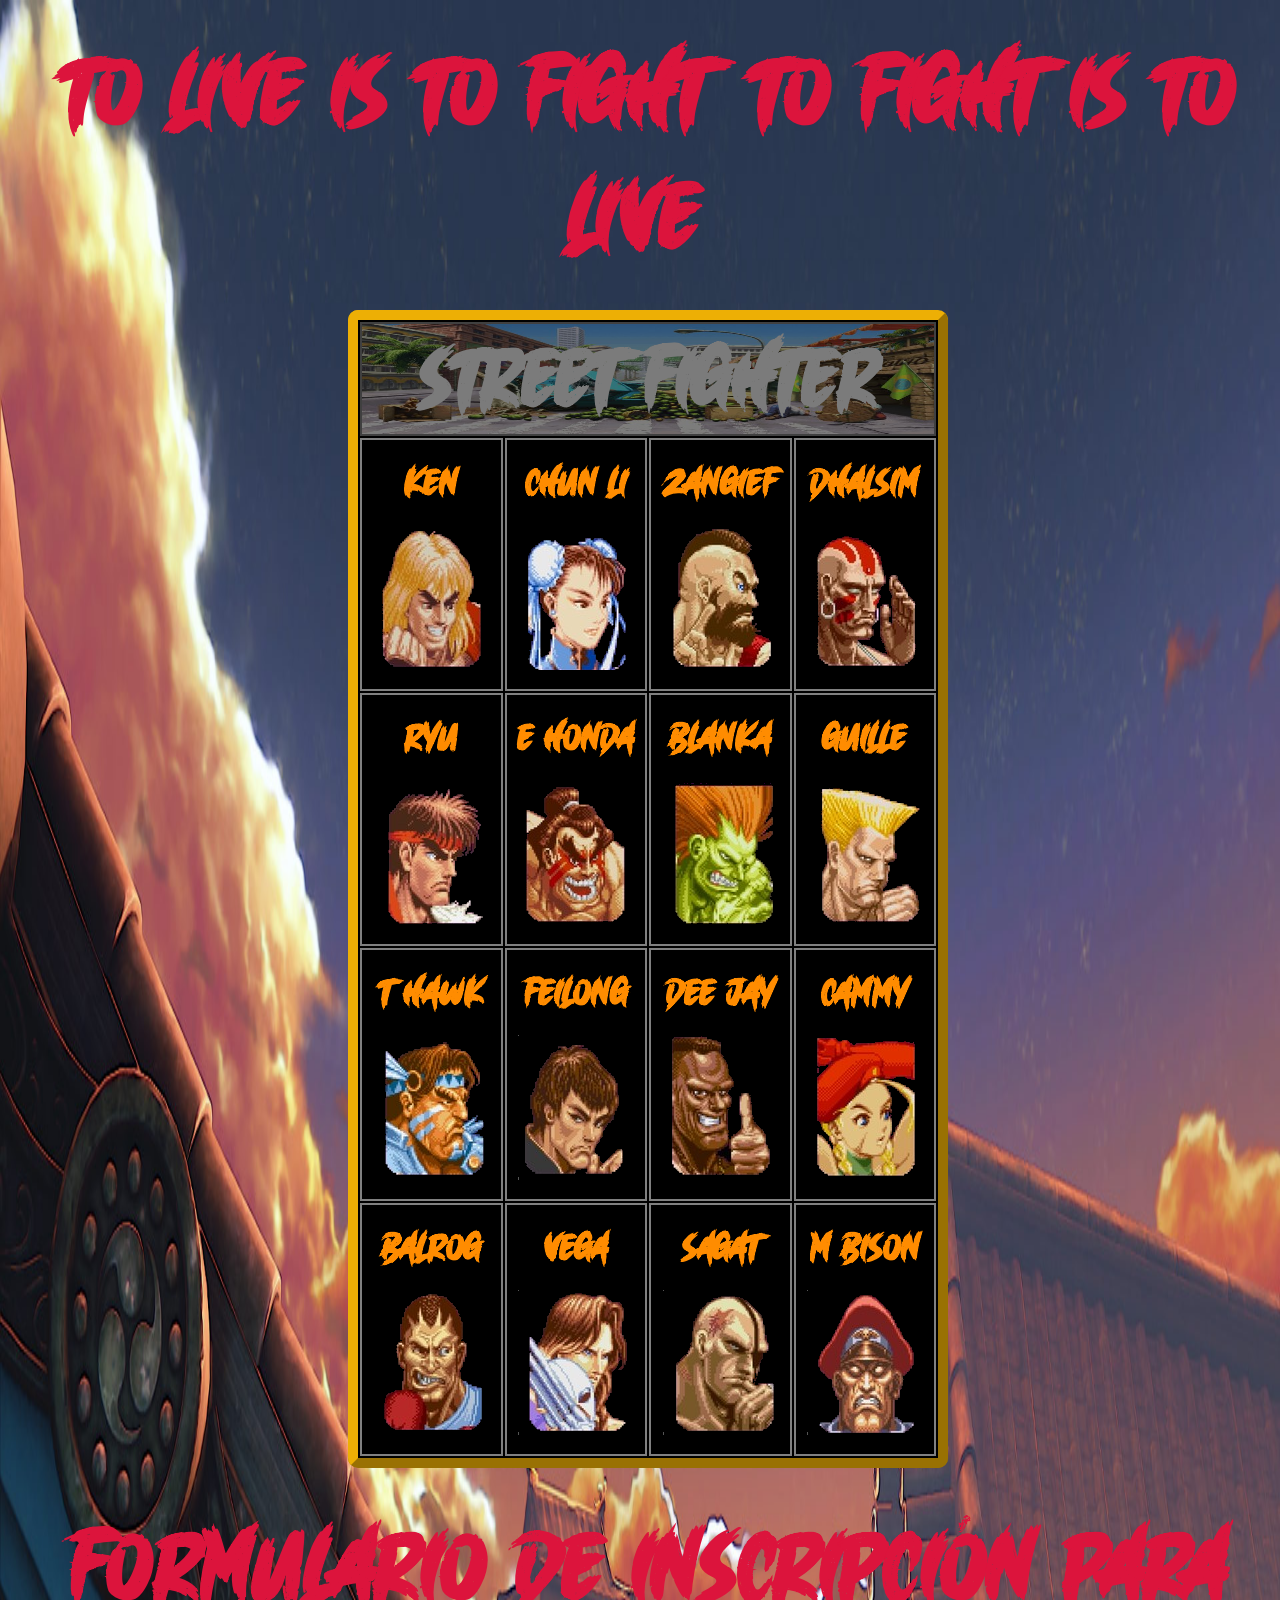
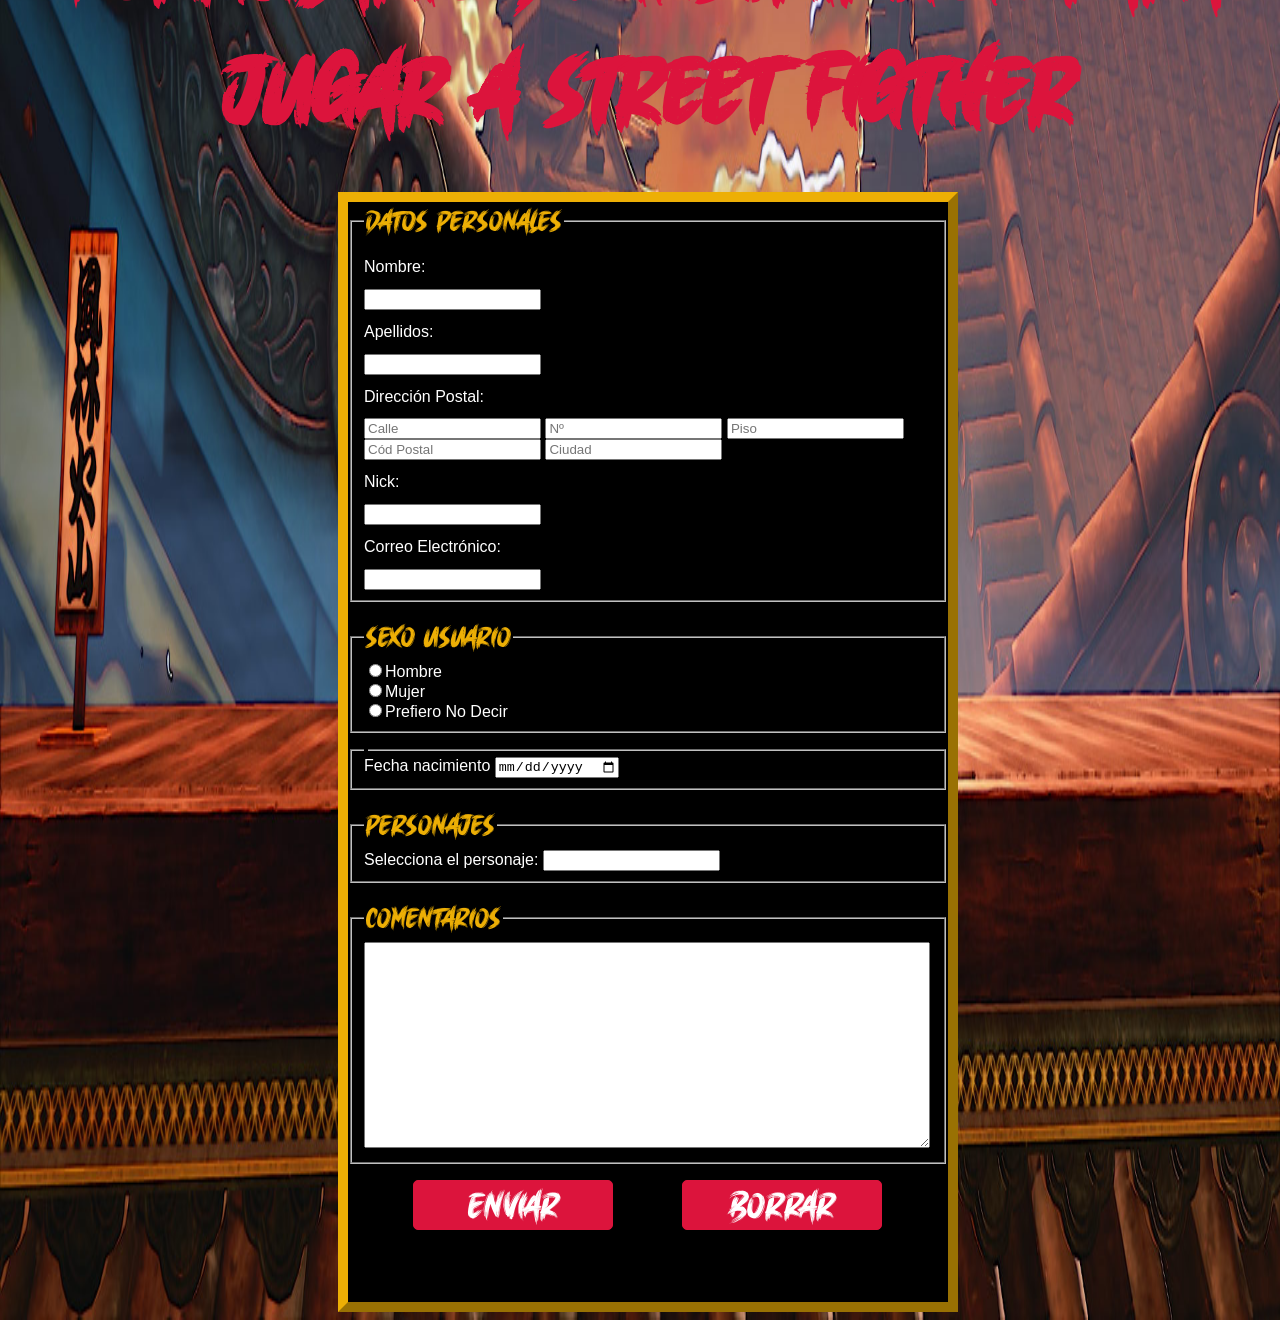
<file: index.html>
<!DOCTYPE html>
<html lang="es">

<head>
    <meta charset="UTF-8">
    <meta name="viewport" content="width=device-width, initial-scale=1.0">
    <title>StreetFighter-UNIR</title>
    <link rel="stylesheet" href="./css/style.css">
    <link rel="shortcut icon" href="assets/img/arcade.png" type="image/x-icon">
</head>

<body>
    <h1 class="title">To live is to
        fight, to fight is to live!</h1>

    <table id="pj-table">
        <tr>
            <td class="header" colspan="4"><span>STREET FIGHTER</span></td>
        </tr>
        <tr>
            <td>
                <p>Ken</p>
                <img src="./assets/img/ken.png" alt="ken">
            </td>
            <td>
                <p>Chun Li</p>
                <img src="./assets/img/ChunLi.png" alt="chun li">
            </td>
            <td>
                <p>Zangief</p>
                <img src="./assets/img/Zangief.png" alt="zangief">
            </td>
            <td>
                <p>Dhalsim</p>
                <img src="./assets/img/Dhalsim.png" alt="Dhalsim">
            </td>
        </tr>
        <tr>
            <td>
                <p>Ryu</p>
                <img src="./assets/img/Ryu.png" alt="ryu">
            </td>
            <td>
                <p>E Honda</p>
                <img src="./assets/img/EHonda.png" alt="E Honda">
            </td>
            <td>
                <p>Blanka</p>
                <img src="./assets/img/Blanka.png" alt="Blanka">
            </td>
            <td>
                <p>Guille</p>
                <img src="./assets/img/Guille.png" alt="Guille">
            </td>
        </tr>
        <tr>
            <td>
                <p>T Hawk</p>
                <img src="./assets/img/THawk.png" alt="T Hawk">
            </td>
            <td>
                <p>Feilong</p>
                <img src="./assets/img/Feilong.png" alt="Feilong">
            </td>
            <td>
                <p>Dee Jay</p>
                <img src="/assets/img/DeeJay.png" alt="Dee Jay">
            </td>
            <td>
                <p>Cammy</p>
                <img src="/assets/img/Cammy.png" alt="">
            </td>
        </tr>
        <tr>
            <td>
                <p>Balrog</p>
                <img src="/assets/img/Balrog.png" alt="Balrog">
            </td>
            <td>
                <p>Vega</p>
                <img src="/assets/img/Vega.png" alt="Vega">
            </td>
            <td>
                <p>Sagat</p>
                <img src="/assets/img/Sagat.png" alt="Sagat">
            </td>
            <td>
                <p>M Bison</p>
                <img src="/assets/img/MBison.png" alt="M Bison">
            </td>
        </tr>
    </table>

    <h2 class="title title2">Formulario de Inscripción para jugar a Street Figther</h2>

    <form action="#" id="street-form">
        <fieldset id="personal-data">
            <legend>Datos Personales</legend>
            <label for="name">Nombre: </label>
            <input type="text" id="name" name="name">
            <label for="l-name">Apellidos: </label>
            <input type="text" id="l-name" name="l-name">
            <label for="address">Dirección Postal: </label>
            <input type="text" id="address" name="street" placeholder="Calle">
            <input type="text" id="address" name="number" placeholder="Nº">
            <input type="text" id="address" name="floor" placeholder="Piso">
            <input type="text" id="address" name="zip" placeholder="Cód Postal">
            <input type="text" id="address" name="city" placeholder="Ciudad">
            <label for="nick-name">Nick: </label>
            <input type="text" id="nick-name" name="nick-name">
            <label for="email">Correo Electrónico: </label>
            <input type="email" id="email" name="email">
        </fieldset>
        <fieldset id="gender">
            <legend>Sexo usuario</legend>
            <label for="man">
                <input type="radio" name="gender" id="man">Hombre
            </label>
            <label for="women">
                <input type="radio" name="gender" id="women">Mujer
            </label>
            <label for="na">
                <input type="radio" name="gender" id="na">Prefiero No Decir
            </label>
        </fieldset>
        <fieldset>
            <legend> </legend>
            <label for="birthdate">Fecha nacimiento</label>
            <input type="date" id="birthdate" name="birthdate">
        </fieldset>
        <fieldset>
            <legend>Personajes</legend>
            <label for="pj">Selecciona el personaje:</label>
            <input type="text" id="pj" name="pj">
        </fieldset>
        <fieldset>
            <legend>Comentarios</legend>
            <textarea name="coments" id="coments"></textarea>
        </fieldset>

        <input type="submit" value="Enviar" class="btns">
        <input type="reset" value="Borrar" class="btns">


    </form>

</body>

</html>
</file>
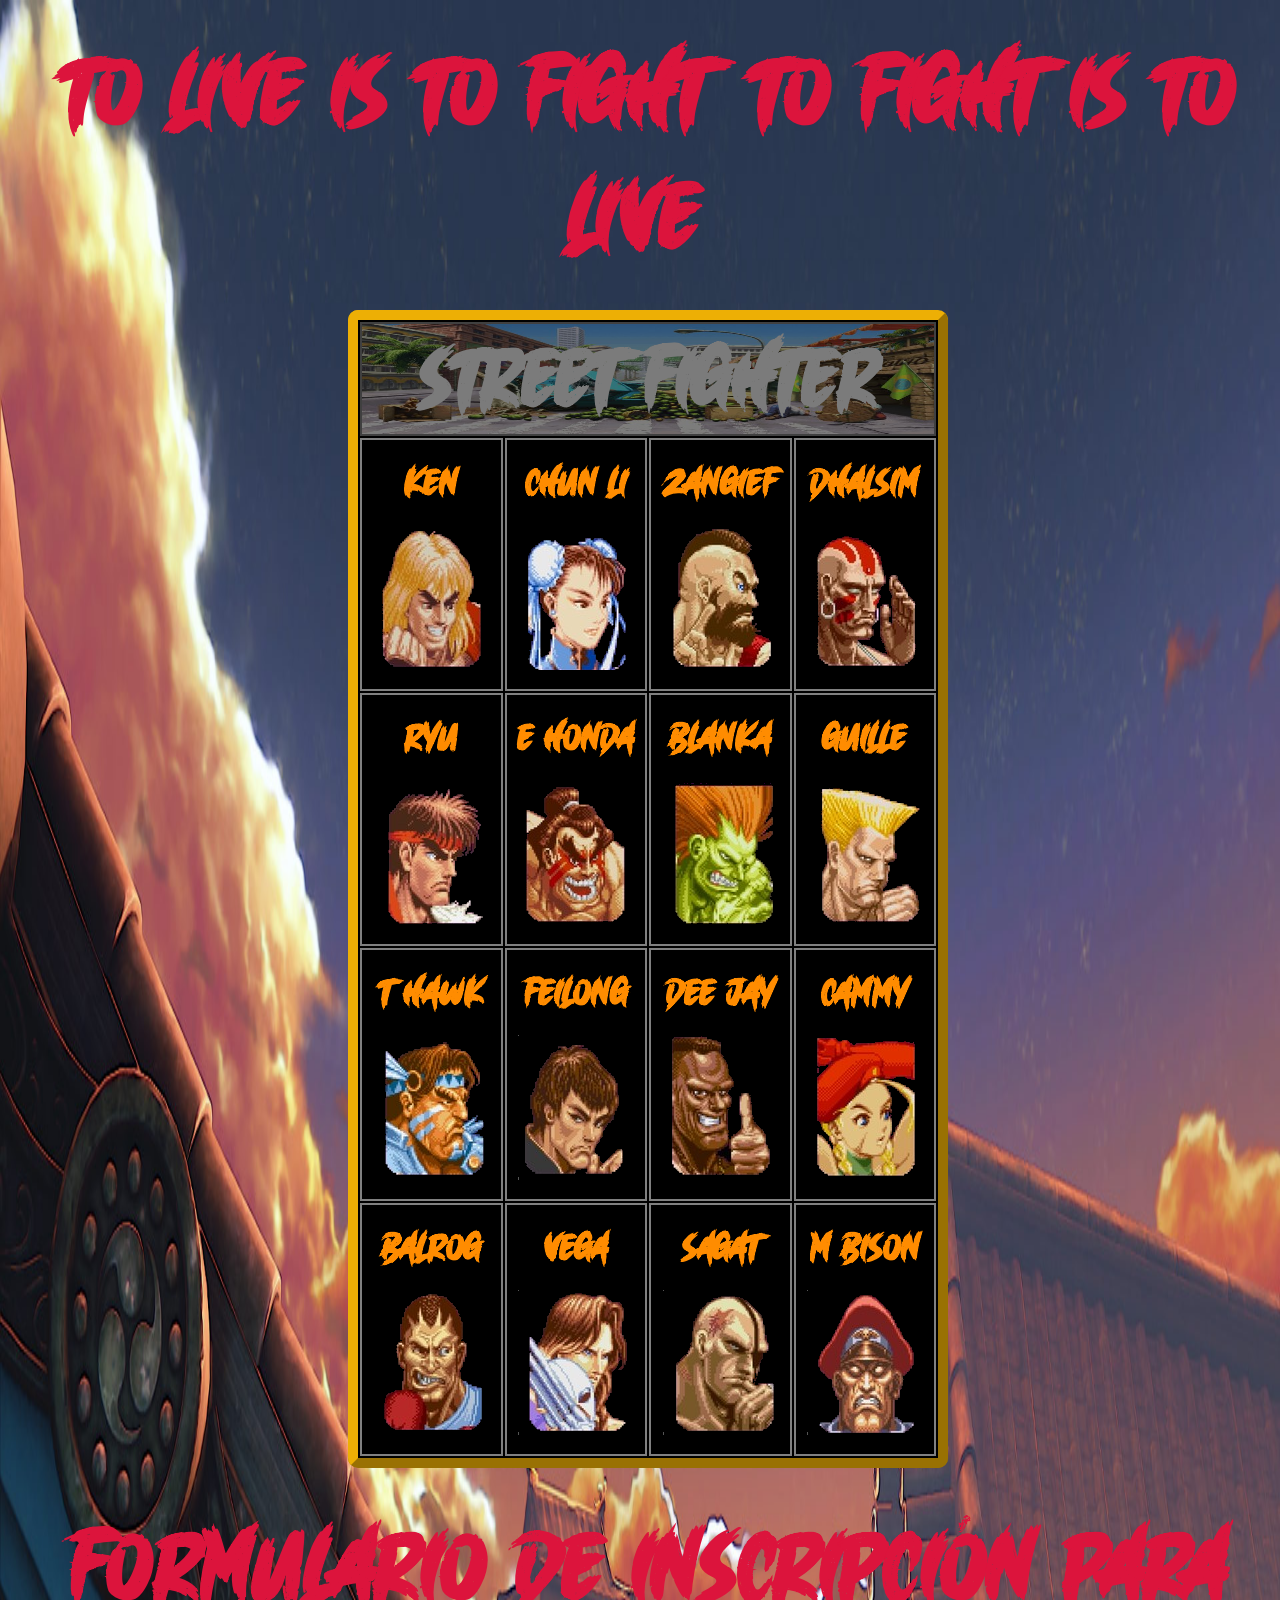
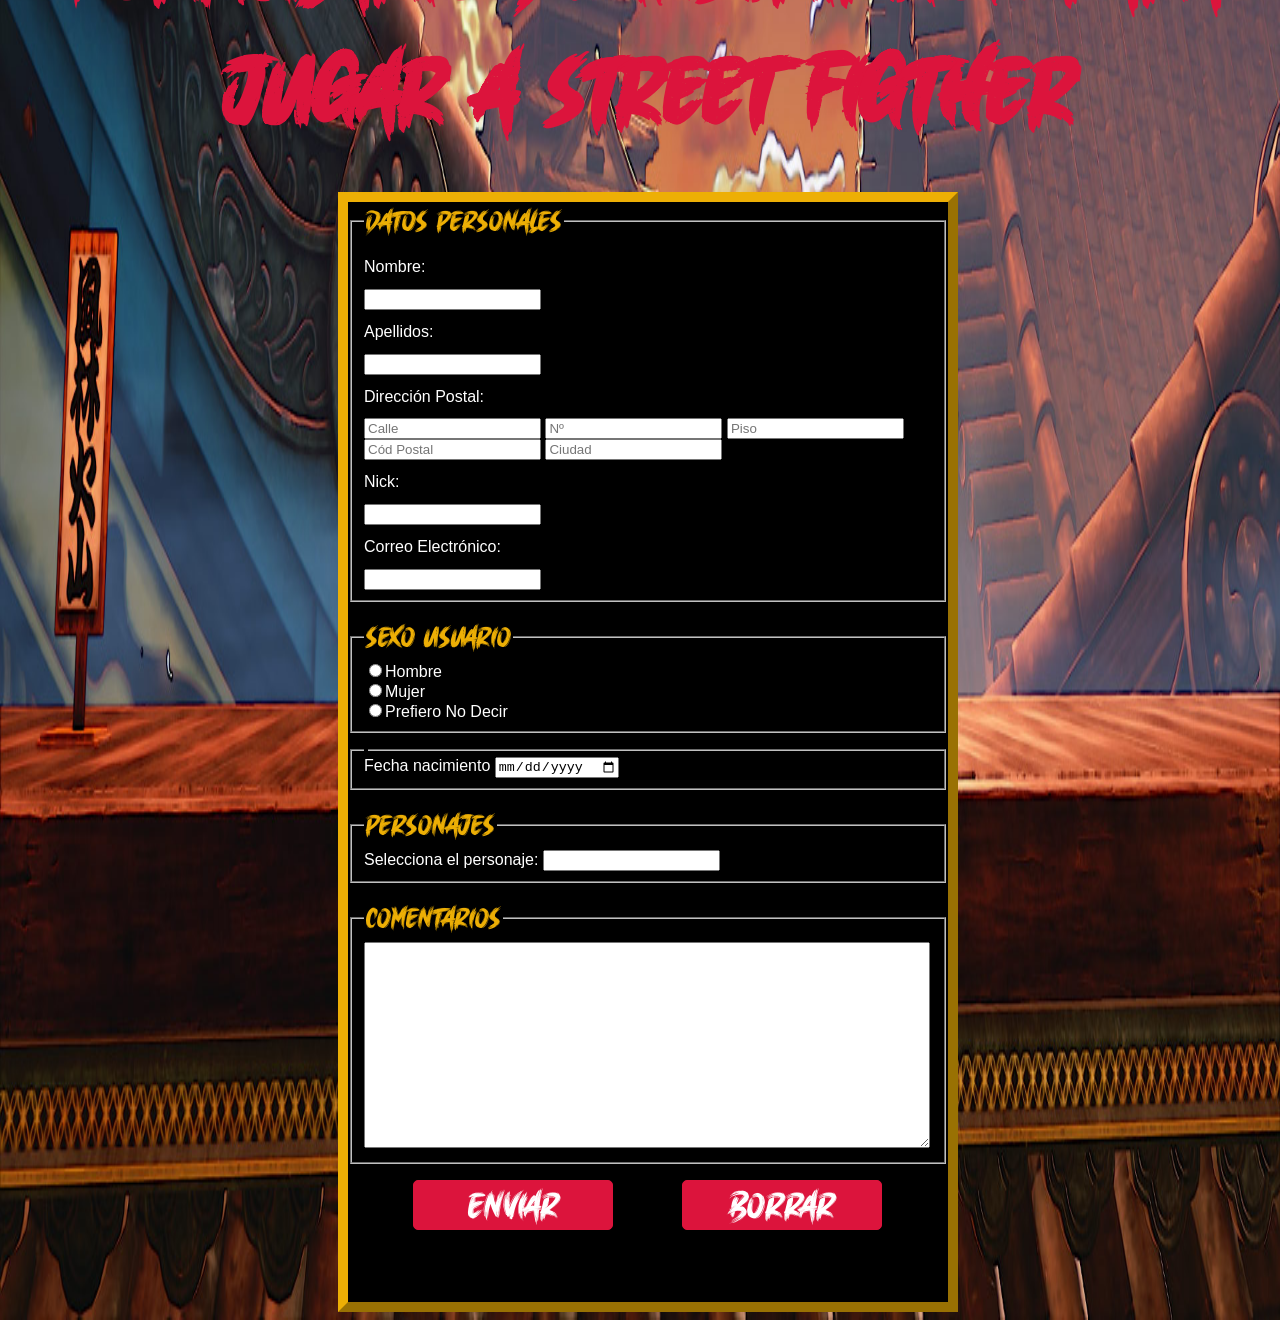
<file: examen_t2 - copia/index.html>
<!DOCTYPE html>
<html lang="es">

<head>
    <meta charset="UTF-8">
    <meta name="viewport" content="width=device-width, initial-scale=1.0">
    <title>StreetFighter-UNIR</title>
    <link rel="stylesheet" href="./css/style.css">
    <link rel="shortcut icon" href="assets/img/arcade.png" type="image/x-icon">
</head>

<body>
    <h1 class="title">To live is to
        fight, to fight is to live!</h1>

    <table id="pj-table">
        <tr>
            <td class="header" colspan="4"><span>STREET FIGHTER</span></td>
        </tr>
        <tr>
            <td>
                <p>Ken</p>
                <img src="./assets/img/ken.png" alt="ken">
            </td>
            <td>
                <p>Chun Li</p>
                <img src="./assets/img/ChunLi.png" alt="chun li">
            </td>
            <td>
                <p>Zangief</p>
                <img src="./assets/img/Zangief.png" alt="zangief">
            </td>
            <td>
                <p>Dhalsim</p>
                <img src="./assets/img/Dhalsim.png" alt="Dhalsim">
            </td>
        </tr>
        <tr>
            <td>
                <p>Ryu</p>
                <img src="./assets/img/Ryu.png" alt="ryu">
            </td>
            <td>
                <p>E Honda</p>
                <img src="./assets/img/EHonda.png" alt="E Honda">
            </td>
            <td>
                <p>Blanka</p>
                <img src="./assets/img/Blanka.png" alt="Blanka">
            </td>
            <td>
                <p>Guille</p>
                <img src="./assets/img/Guille.png" alt="Guille">
            </td>
        </tr>
        <tr>
            <td>
                <p>T Hawk</p>
                <img src="./assets/img/THawk.png" alt="T Hawk">
            </td>
            <td>
                <p>Feilong</p>
                <img src="./assets/img/Feilong.png" alt="Feilong">
            </td>
            <td>
                <p>Dee Jay</p>
                <img src="./assets/img/DeeJay.png" alt="Dee Jay">
            </td>
            <td>
                <p>Cammy</p>
                <img src="./assets/img/Cammy.png" alt="">
            </td>
        </tr>
        <tr>
            <td>
                <p>Balrog</p>
                <img src="./assets/img/Balrog.png" alt="Balrog">
            </td>
            <td>
                <p>Vega</p>
                <img src="./assets/img/Vega.png" alt="Vega">
            </td>
            <td>
                <p>Sagat</p>
                <img src="./assets/img/Sagat.png" alt="Sagat">
            </td>
            <td>
                <p>M Bison</p>
                <img src="./assets/img/MBison.png" alt="M Bison">
            </td>
        </tr>
    </table>

    <h2 class="title title2">Formulario de Inscripción para jugar a Street Figther</h2>

    <form action="#" id="street-form">
        <fieldset id="personal-data">
            <legend>Datos Personales</legend>
            <label for="name">Nombre: </label>
            <input type="text" id="name" name="name">
            <label for="l-name">Apellidos: </label>
            <input type="text" id="l-name" name="l-name">
            <label for="address">Dirección Postal: </label>
            <input type="text" id="address" name="street" placeholder="Calle">
            <input type="text" id="address" name="number" placeholder="Nº">
            <input type="text" id="address" name="floor" placeholder="Piso">
            <input type="text" id="address" name="zip" placeholder="Cód Postal">
            <input type="text" id="address" name="city" placeholder="Ciudad">
            <label for="nick-name">Nick: </label>
            <input type="text" id="nick-name" name="nick-name">
            <label for="email">Correo Electrónico: </label>
            <input type="email" id="email" name="email">
        </fieldset>
        <fieldset id="gender">
            <legend>Sexo usuario</legend>
            <label for="man">
                <input type="radio" name="gender" id="man">Hombre
            </label>
            <label for="women">
                <input type="radio" name="gender" id="women">Mujer
            </label>
            <label for="na">
                <input type="radio" name="gender" id="na">Prefiero No Decir
            </label>
        </fieldset>
        <fieldset>
            <legend> </legend>
            <label for="birthdate">Fecha nacimiento</label>
            <input type="date" id="birthdate" name="birthdate">
        </fieldset>
        <fieldset>
            <legend>Personajes</legend>
            <label for="pj">Selecciona el personaje:</label>
            <input type="text" id="pj" name="pj">
        </fieldset>
        <fieldset>
            <legend>Comentarios</legend>
            <textarea name="coments" id="coments"></textarea>
        </fieldset>

        <input type="submit" value="Enviar" class="btns">
        <input type="reset" value="Borrar" class="btns">


    </form>

</body>

</html>
</file>
<file: css/style.css>
@font-face {
    font-family: street;
    src: url(../assets/font/street.otf);
}

:root {
    padding: 0;
    margin: 0;
    box-sizing: border-box;
}

body {
    width: 100vw;
    min-height: 100vh;
    background-image: url(../assets/img/fondo2.jpg);
    background-size: 100% 100%;
    background-repeat: no-repeat;
}

.title {
    color: crimson;
    font-size: 46px;
    text-align: center;
    font-family: street;
}

#pj-table {
    width: 600px;
    height: 800px;
    border: 10px outset rgb(237, 175, 5);
    border-radius: 10px;
    background-color: black;
    margin: 0 auto;
}

td {
    width: 40px;
    height: 45px;
    font-family: street;
    border: 2px solid grey;
    font-size: 18px;
    font-weight: bold;
    color: darkorange;
    text-align: center;
}

.header {
    background-image: url(../assets/img/fondocabecera.jpg);
    background-size: 100% 100%;
    font-size: 40px;
    color: whitesmoke;
    opacity: .5;
    font-family: street;
    text-align: center;
}

.title2 {
    font-family: 28px;
}

#street-form {
    width: 600px;
    height: 1100px;
    border: 10px outset rgb(237, 175, 5);
    color: white;
    background-color: black;
    margin: 0 auto;
    font-family: Verdana, Geneva, Tahoma, sans-serif;
}

#street-form legend {
    font-size: 14px;
    font-family: street;
    color: rgb(237, 175, 5);
}

#street-form textarea {
    width: 560px;
    height: 200px;
}

#street-form .btns {
    border: 1px solid crimson;
    background-color: crimson;
    font-family: street;
    color: white;
    font-size: 18px;
    width: 200px;
    height: 50px;
    border-radius: 5px;
    margin-bottom: 10px;
    margin-left: 65px;
}

fieldset {
    margin-bottom: 1rem;
}

#personal-data label {
    display: block;
    margin: .8rem 0;
}

#gender label {
    display: block;
}
</file>
<file: examen_t2 - copia/css/style.css>
@font-face {
    font-family: street;
    src: url(../assets/font/street.otf);
}

:root {
    padding: 0;
    margin: 0;
    box-sizing: border-box;
}

body {
    width: 100vw;
    min-height: 100vh;
    background-image: url(../assets/img/fondo2.jpg);
    background-size: 100% 100%;
    background-repeat: no-repeat;
}

.title {
    color: crimson;
    font-size: 46px;
    text-align: center;
    font-family: street;
}

#pj-table {
    width: 600px;
    height: 800px;
    border: 10px outset rgb(237, 175, 5);
    border-radius: 10px;
    background-color: black;
    margin: 0 auto;
}

td {
    width: 40px;
    height: 45px;
    font-family: street;
    border: 2px solid grey;
    font-size: 18px;
    font-weight: bold;
    color: darkorange;
    text-align: center;
}

.header {
    background-image: url(../assets/img/fondocabecera.jpg);
    background-size: 100% 100%;
    font-size: 40px;
    color: whitesmoke;
    opacity: .5;
    font-family: street;
    text-align: center;
}

.title2 {
    font-family: 28px;
}

#street-form {
    width: 600px;
    height: 1100px;
    border: 10px outset rgb(237, 175, 5);
    color: white;
    background-color: black;
    margin: 0 auto;
    font-family: Verdana, Geneva, Tahoma, sans-serif;
}

#street-form legend {
    font-size: 14px;
    font-family: street;
    color: rgb(237, 175, 5);
}

#street-form textarea {
    width: 560px;
    height: 200px;
}

#street-form .btns {
    border: 1px solid crimson;
    background-color: crimson;
    font-family: street;
    color: white;
    font-size: 18px;
    width: 200px;
    height: 50px;
    border-radius: 5px;
    margin-bottom: 10px;
    margin-left: 65px;
}

fieldset {
    margin-bottom: 1rem;
}

#personal-data label {
    display: block;
    margin: .8rem 0;
}

#gender label {
    display: block;
}
</file>
